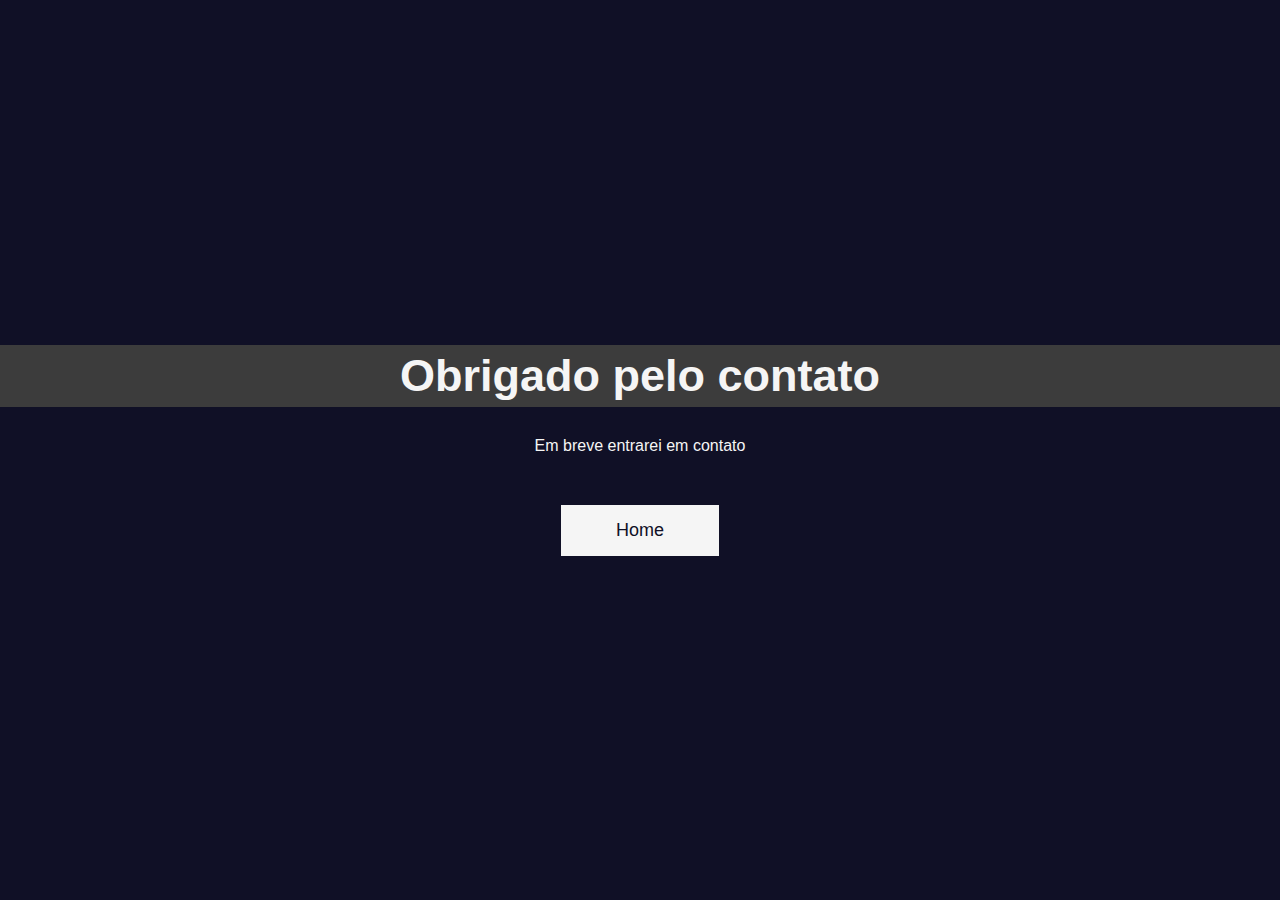
<file: agradecimento.html>
<!DOCTYPE html>
<html lang="pt-br">
<head>
    <meta charset="UTF-8">
    <meta name="viewport" content="width=device-width, initial-scale=1.0">
    <link rel="stylesheet" href="estilo.css">
    <link rel="stylesheet" href="fontawesome-free-6.5.1-web/css/all.min.css">
    <script type="module" src="index.js"></script>
    <title>tela inicial</title>
</head>
<body class="main">
    <h1 class="text">Obrigado pelo contato</h1>
    <p class="paragrafo">Em breve entrarei em contato</p>
    <a href="agradecimento.html" class="btn">Home</a>
</body>
</file>
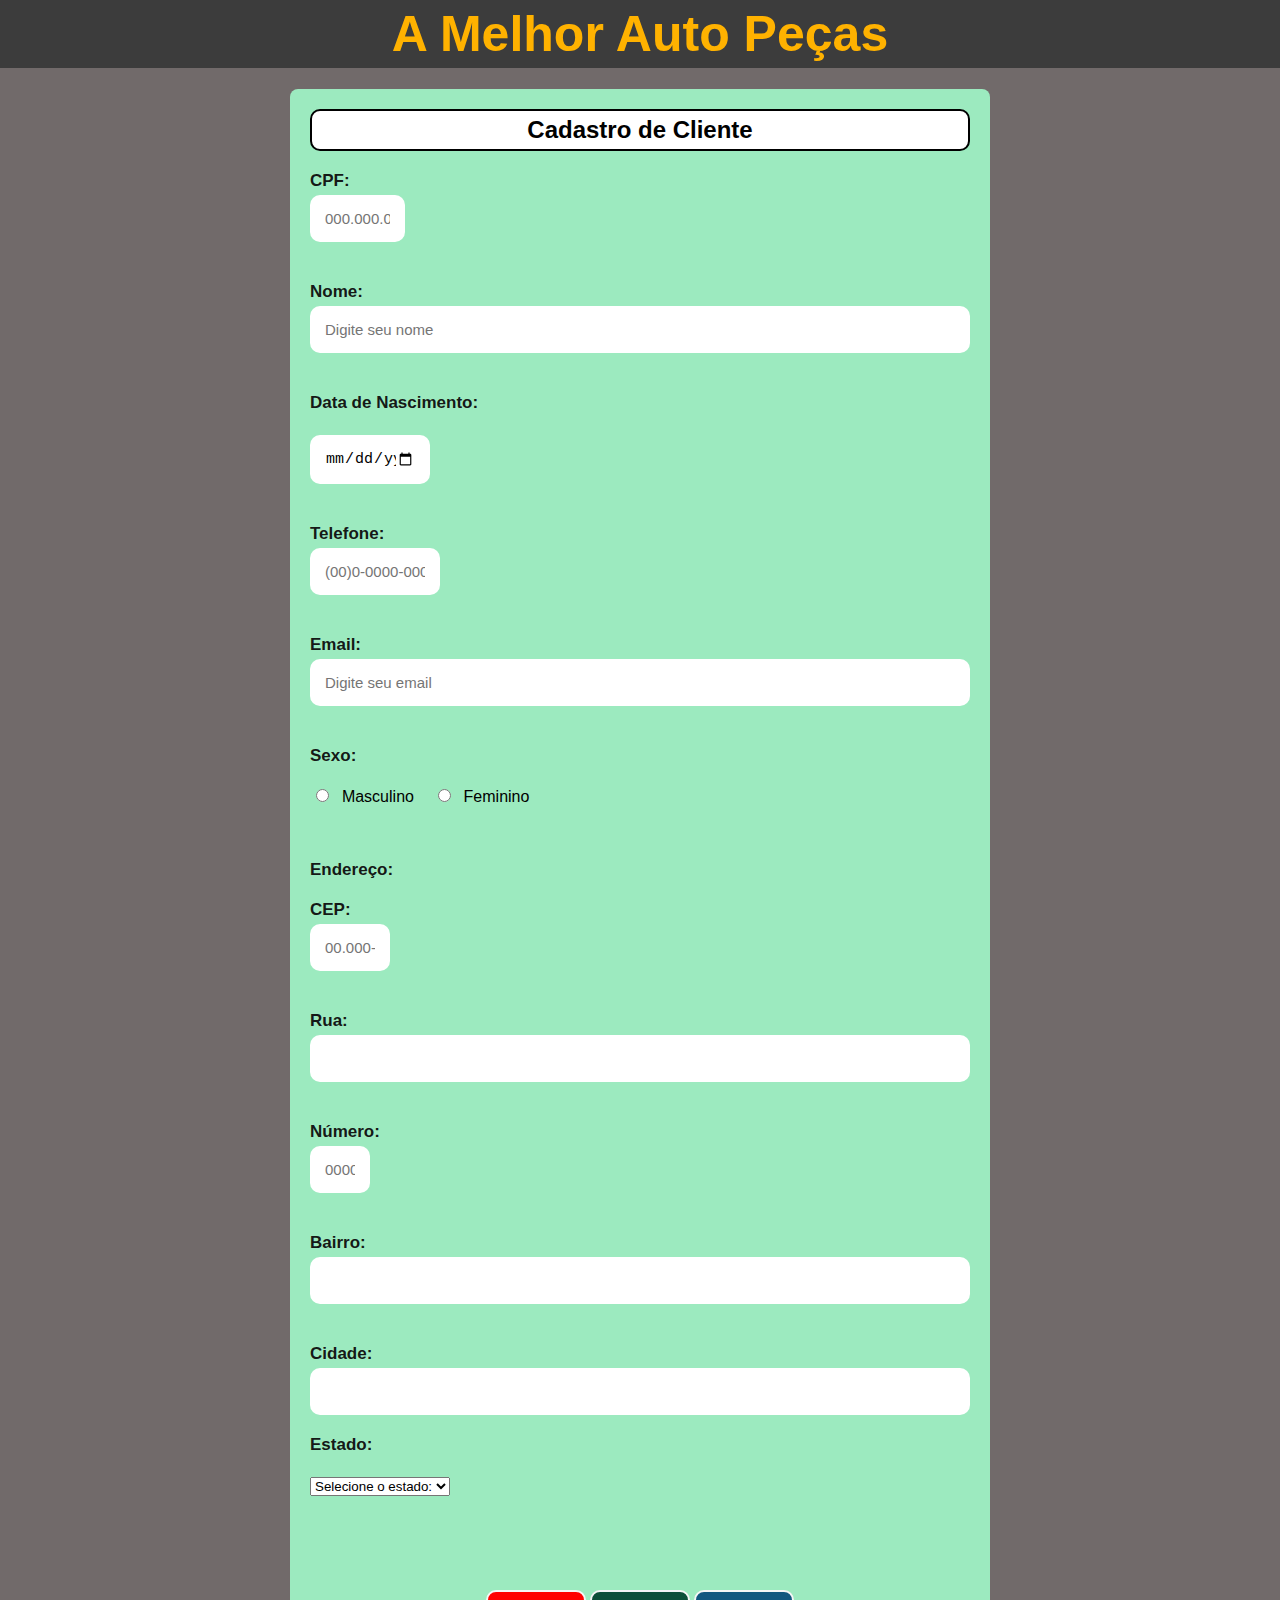
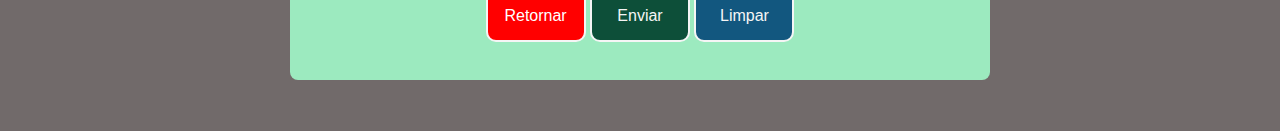
<file: cad_cliente.html>
<!DOCTYPE html>
<html lang="pt-br">
    <!DOCTYPE html>
    <html lang="pt-br">
    <head>
        <meta charset="UTF-8">
        <meta name="viewport" content="width=device-width, initial-scale=1.0">
        <link rel="stylesheet" href="estilo.css">
        <link rel="stylesheet" href="fontawesome-free-6.5.1-web/css/all.min.css">
        <script type="module" src="index.js"></script>
        <title>tela inicial</title>
    </head>
<body>
    <h1>A Melhor Auto Peças</h1>
    <div class="container">
        <h2>Cadastro de Cliente</h2>


        <form action="enviar_cliente.php" method="POST" > 
            <div class="form-group">
                <label for="cpf">CPF:</label>
                <input type="text" name="cpf" id="cpf" class="required" autocomplete="off" style= "width:95px" 
                placeholder="000.000.000-00" autocomplete="off" 
                oninput="mascara(this, 'cpf')"> <br>    
            </div>
         
            
 <div class="form-group">
                <label for="nome">Nome:</label>
                <input type="text" id="nome" name="nome"  placeholder="Digite seu nome" required>
            </div>

            <div class="form-group">
                <label for="nascimento">Data de Nascimento:</label><br>
                <input type="date" name="nascimento" id="nascimento" style= "width:120px">
            </div>
            
            

            <div class="form-group">
                <label for="telefone">Telefone:</label>
                <input type="text" name="telefone" id="telefone" class="required" autocomplete="off" placeholder="(00)0-0000-0000" oninput="mascara(this, 'telefone')" style="width:130px" >
            </div> 

            <div class="form-group">
                <label for="email">Email:</label>
                <input type="email" id="email" name="email" placeholder="Digite seu email" required>
            </div>

            <div class="form-group">
                <label for="sexo">Sexo:&nbsp;&nbsp;</label> <br>
                <input type="radio" name="sexo" value="masculino"  style="width: 15px;" >&nbsp;&nbsp;Masculino &nbsp;&nbsp;
                <input type="radio" name="sexo" value="feminino"style="width: 15px;">&nbsp;&nbsp;Feminino <br><br>
            </div>

            <div class="form-group">
                <label for="endereco">Endereço:</label>
            </div>

            <div class="form-group">
                <label for="cep">CEP:</label>
                <input type="text" name="cep" id="cep" 
                placeholder="00.000-000" autocomplete="off" 
                oninput= "mascara(this,'cep')" style="width:80px" >
            </div>

            <div class="form-group">
                <label for="rua">Rua:</label>
                <input type="text" name="rua" id="rua">
            </div>

            <div class="form-group">
                <label for="numero">Número:</label>
                <input type="text" name="numero" id="numero" maxlength="5" placeholder="00000" style="width:60px" >
            </div>

            <div class="form-group">
                <label for="bairro">Bairro:</label>
                <input type="text" name="bairro" id="bairro"> 
            </div>

            <div class="form-group">
                <label for="cidade">Cidade:</label>
                <input type="text" name="cidade" id="cidade">
                <div class="form-group">
                    <label for="estado">Estado:</label><br>
                    <select name="estado" id="select">
                        <option value="">Selecione o estado:</option>
                        <option value="mg">Minas Gerais</option>
                        <option value="rj">Rio de Janeiro</option>
                        <option value="sp">São Paulo</option>
                    </select>
                </div><br><br><br>
            </div>




            
        
        <div class="botoes">
            <button type="submit" class="btn_retornar" > <a href="index.html">Retornar</a></button>
            <button type="submit" class="btn_enviar">Enviar</button>
            <button type="reset" class="btn_limpar">Limpar</button>
        </div><br>
           
        </form>
    </div>
</body>
</html>
</file>
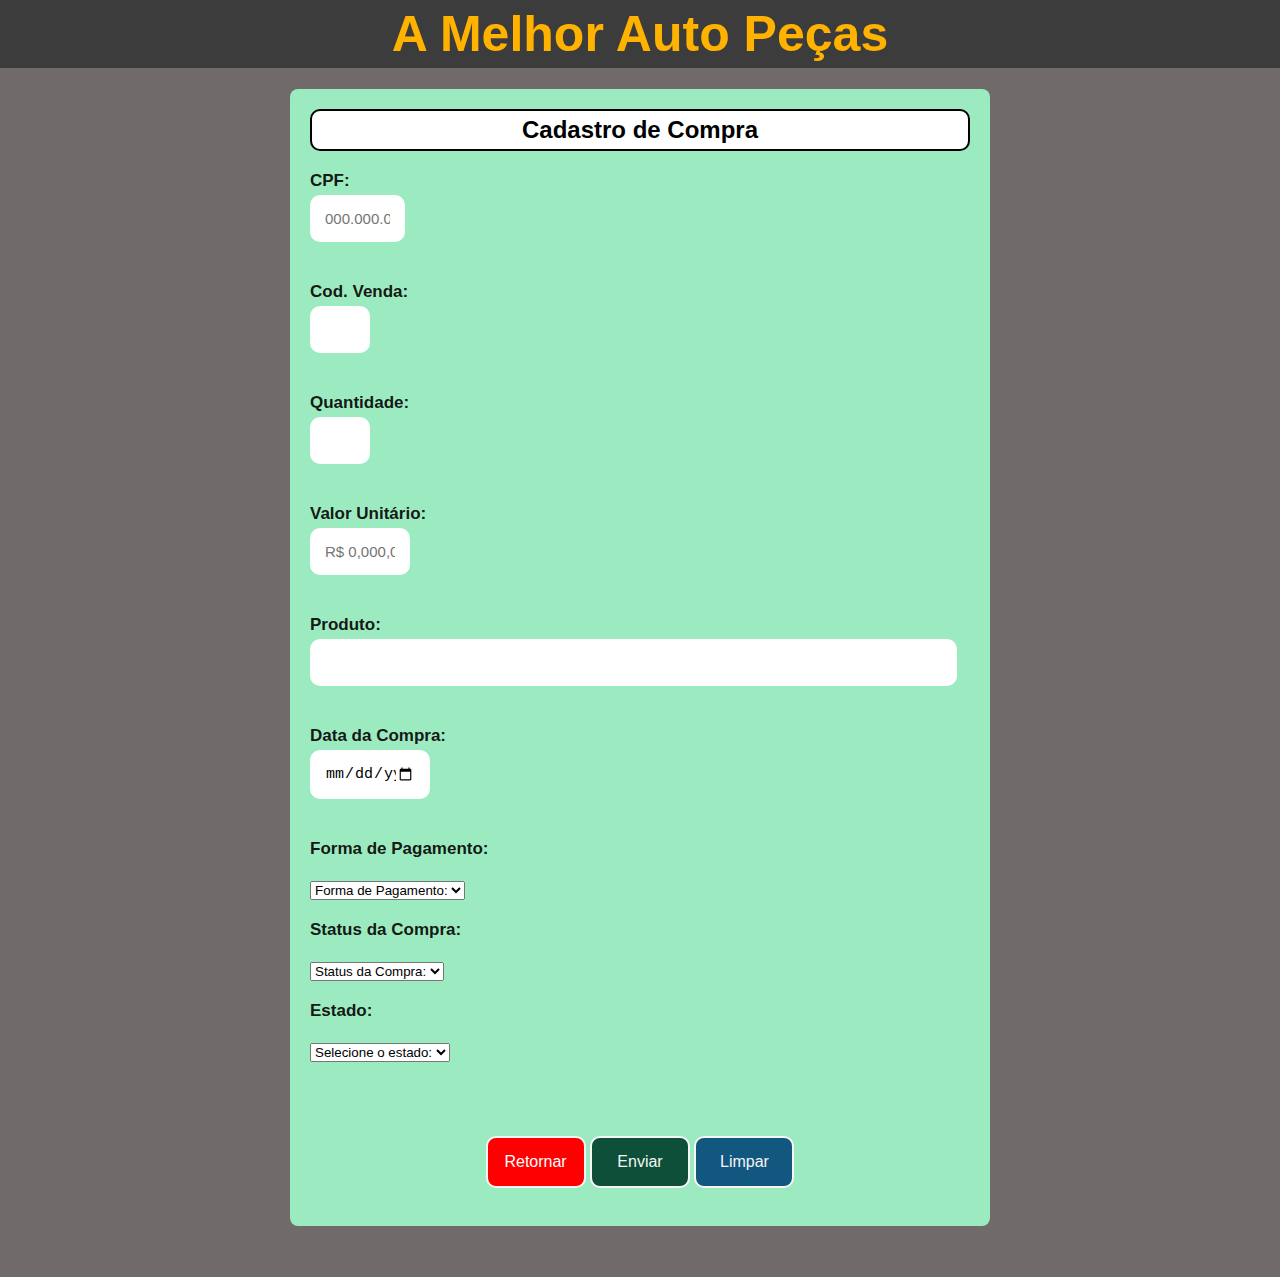
<file: cad_compra.html>
<!DOCTYPE html>
<html lang="pt-br">
<head>
    <meta charset="UTF-8">
    <meta name="viewport" content="width=device-width, initial-scale=1.0">
    <link rel="stylesheet" href="estilo.css">
    <link rel="stylesheet" href="fontawesome-free-6.5.1-web/css/all.min.css">
    <script type="module" src="index.js"></script>
    <title> Cadastro de Compra</title>
</head>
<body>
    <h1>A Melhor Auto Peças</h1>
    <div class="container">
        <h2>Cadastro de Compra </h2>
        <form action="enviar_compra.php" method="POST" > 
            <div class="form-group">
                <label for="cpf">CPF:</label>
                <input type="text" name="cpf" id="cpf" class="required" autocomplete="off" style= "width:95px" 
                placeholder="000.000.000-00" autocomplete="off" 
                oninput="mascara(this, 'cpf')"> <br>  
                  
            </div>

            

            <div class="form-group">
                <label for="codigo_venda">Cod. Venda:</label>  
                <input type="text" id="codigo_venda" name="codigo_venda"
                maxlength="6" style= "width:60px">
            </div> 

            <div class="form-group">
                 <label for="Quantidade">Quantidade:</label>  
                <input type="text" id="quantidade" name="quantidade"
                maxlength="6" style= "width:60px">
            </div>
            <div class="form-group">
                <label for="valor">Valor Unitário:</label>
                <input type="text" name="valor" id="valor" style= "width:100px" placeholder="R$ 0,000,00">
            </div>          


            <div class="form-group">
                <label for="produto">Produto:</label>
                <input type="text" name="produto" id="produto" style= "width:98%" >
            </div>  
         

            <div class="form-group">
                <label for="data_compra">Data da Compra:</label>
                <input type="date" name="data_compra" id="data_compra" style= "width:120px">
            </div> 


           

            <div class="form-group">
                <label for="forma_pagamento">Forma de Pagamento:</label><br>
                <select name="forma_pagamento" id="select">
                    <option value="forma_pagamento">Forma de Pagamento:</option>
                    <option value="dinheiro">Dinheiro</option>
                    <option value="transferencia">Tranferência</option>
                    <option value="orcamento">Cartão</option>         
                </select>
            </div>            

            <div class="form-group">
                <label for="status_compra">Status da Compra:</label><br>
                <select name="status_compra" id="select">
                    <option value="">Status da Compra:</option>
                    <option value="concluida">Concluida</option>
                    <option value="cancelada">Cancelada</option>
                    <option value="orcamento">Orçamento</option>         
                </select>
            </div>

            <div class="form-group">
                <label for="estado">Estado:</label><br>
                <select name="estado" id="select">
                    <option value="">Selecione o estado:</option>
                    <option value="mg">Minas Gerais</option>
                    <option value="rj">Rio de Janeiro</option>
                    <option value="sp">São Paulo</option>
                </select>
            </div><br><br><br>



            
            <div class="botoes">
                <button type="submit" class="btn_retornar" > <a href="index.html">Retornar</a></button>
                <button type="submit" class="btn_enviar"  a href="cad_compra.html" >Enviar</button>
                <button type="reset" class="btn_limpar">Limpar</button>
            </div><br>
        </form>
    </div>
</body>
</html>
</file>
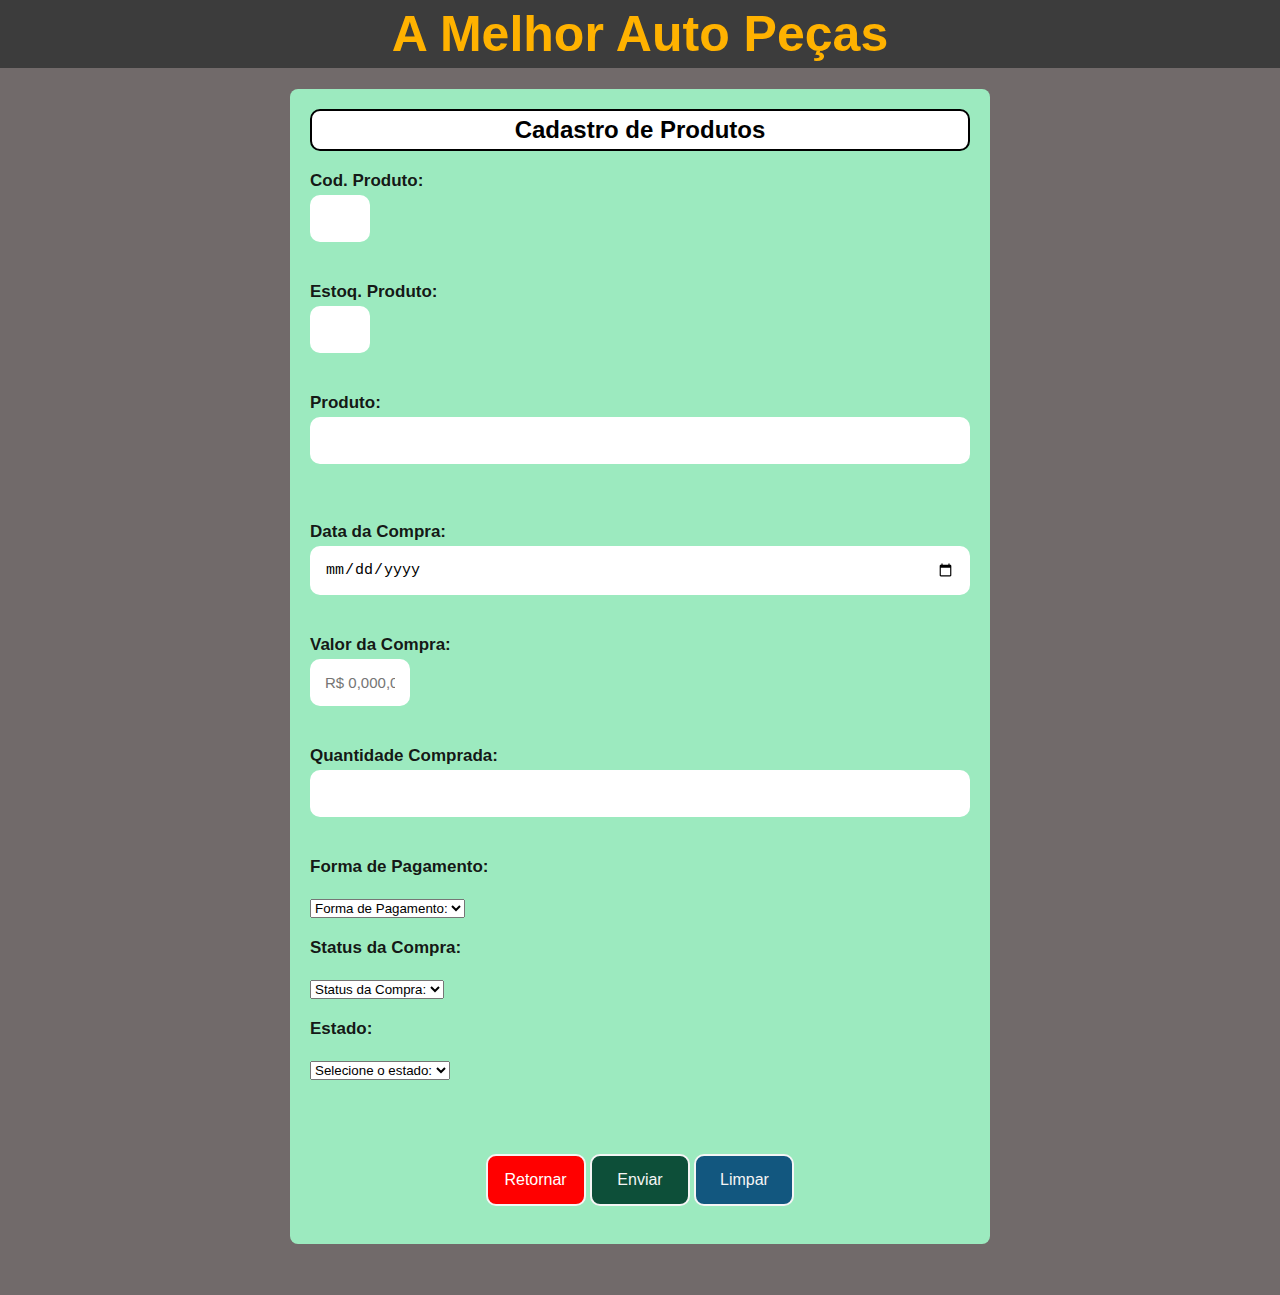
<file: cad_produto.html>
<!DOCTYPE html>
<html lang="pt-br">
<head>
    <meta charset="UTF-8">
    <meta name="viewport" content="width=device-width, initial-scale=1.0">
    <link rel="stylesheet" href="estilo.css">
    <link rel="stylesheet" href="fontawesome-free-6.5.1-web/css/all.min.css">
    <script type="module" src="index.js"></script>
    <title>tela inicial</title>
</head>
<body>
    <h1>A Melhor Auto Peças</h1>
    <div class="container">
        <h2>Cadastro de Produtos</h2>
        <form action="enviar_produto.php" method="POST" >

            <div class="form-group">
                <label for="codigo_produto">Cod. Produto:</label>  
                <input type="text" id="codigo_produto" name="codigo_produto"
                maxlength="6" style= "width:60px">
            </div> 

            <div class="form-group">
                 <label for="estoq_produto">Estoq. Produto:</label>  
                <input type="text" id="estoq_produto" name="estoq_produto"
                maxlength="6" style= "width:60px">
            </div>

            <div class="form-group">
                <label for="produto">Produto:</label>  
                <input type="text" id="produto" name="produto"><br><br>
            </div>

            <div class="form-group">
                <label for="data_compra">Data da Compra:</label>
                <input type="date" name="data_compra" id="data_compra">
            </div> 

            <div class="form-group">
                <label for="valor_compra">Valor da Compra:</label>
                <input type="text" name="valor_compra" id="valor_compra" style= "width:100px" placeholder="R$ 0,000,00">
            </div>          

            <div class="form-group">
                <label for="quantidade_comprada">Quantidade Comprada:</label>
                <input type="number" name="quantidade_comprada" id="quantidade_comprada">
            </div>

            <div class="form-group">
                <label for="forma_pagamento">Forma de Pagamento:</label><br>
                <select name="forma_pagamento" id="select">
                    <option value="forma_pagamento">Forma de Pagamento:</option>
                    <option value="dinheiro">Dinheiro</option>
                    <option value="transferencia">Tranferência</option>
                    <option value="orcamento">Cartão</option>         
                </select>
            </div>            

            <div class="form-group">
                <label for="estado">Status da Compra:</label><br>
                <select name="status_compra" id="select">
                    <option value="">Status da Compra:</option>
                    <option value="concluida">Concluida</option>
                    <option value="cancelada">Cancelada</option>
                    <option value="orcamento">Orçamento</option>         
                </select>
            </div>

            <div class="form-group">
                <label for="estado_comp">Estado:</label><br>
                <select name="estado_comp" id="select">
                    <option value="">Selecione o estado:</option>
                    <option value="mg">Minas Gerais</option>
                    <option value="rj">Rio de Janeiro</option>
                    <option value="sp">São Paulo</option>
                </select>
            </div><br><br><br>



            
            <div class="botoes">
                <button type="submit" class="btn_retornar" > <a href="index.html">Retornar</a></button>
                <button type="submit" class="btn_enviar">Enviar</button>
                <button type="reset" class="btn_limpar">Limpar</button>
            </div><br>
        </form>
    </div>
</body>
</html>
</file>
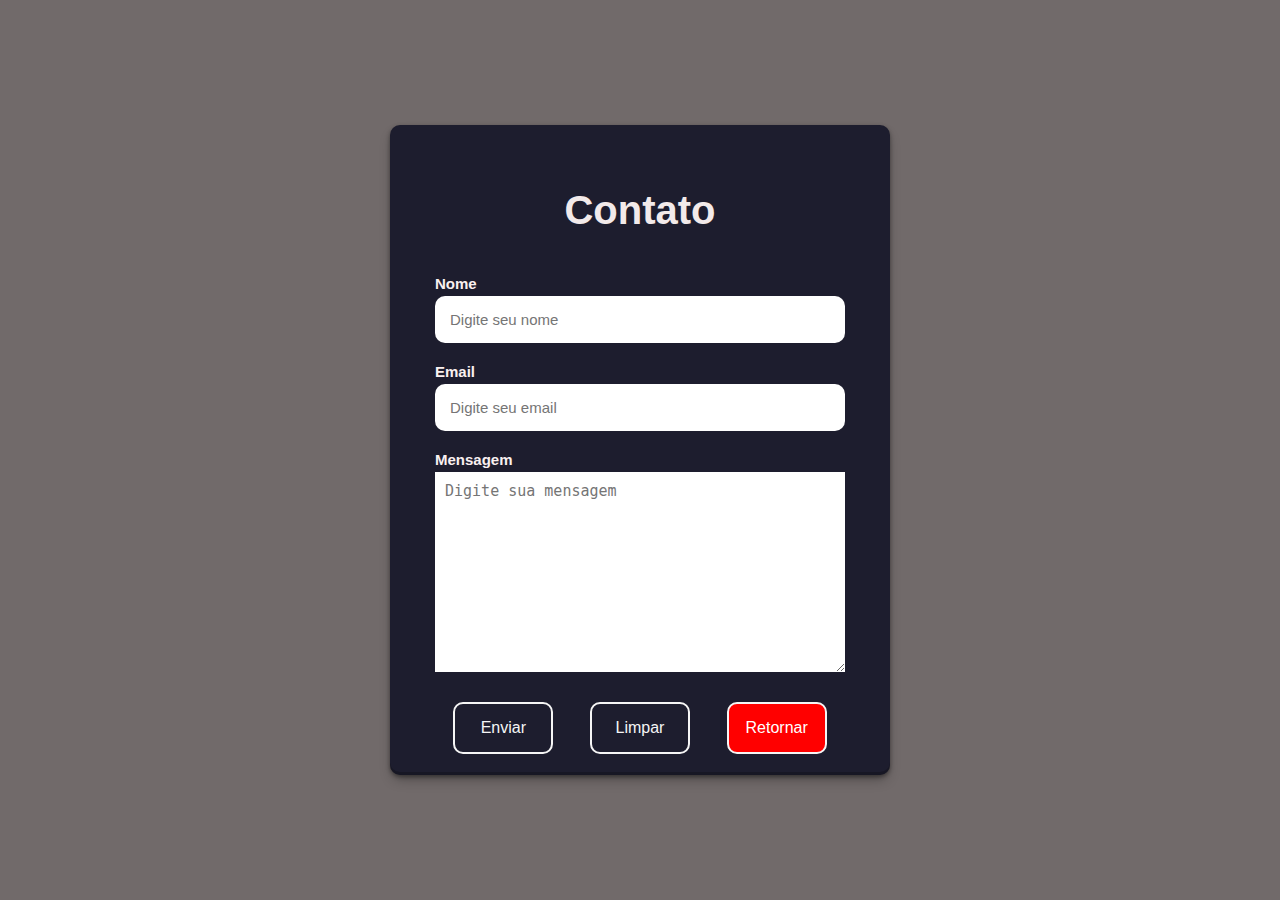
<file: contato.html>
<!DOCTYPE html>
<html lang="pt-br">
<head>
    <meta charset="UTF-8">
    <meta name="viewport" content="width=device-width, initial-scale=1.0">
    <link rel="stylesheet" href="estilo.css">
    <link rel="stylesheet" href="fontawesome-free-6.5.1-web/css/all.min.css">
    <script type="module" src="index.js"></script>
    <title>Contato</title>
</head>
<body>
    <section class="contato">
        <h4>Contato</h4>
        <form action="https://api.staticforms.xyz/submit" method="post">
            <label>Nome</label>
            <input type="text" name="name" placeholder="Digite seu nome" autocomplete="off" required>
            <label>Email</label>
            <input type="email" name="email" placeholder="Digite seu email" autocomplete="off" required>
            <label>Mensagem</label>
            <textarea name="message" cols="20" rows="10" placeholder="Digite sua mensagem" required></textarea>
            <div class="botaoContato">
                <button type="submit">Enviar</button>
                <button type="reset" >Limpar</button>
                <button type="submit" class="btn_retornar" > <a href="index.html">Retornar</a></button>   
            </div>
            
            

            <input type="hidden" name="accessKey" value="55da8b91-1c8c-40f3-a2dd-b9a7bcc73f57">
            <input type="hidden" name="redirectTo" value="http://127.0.0.1:5500/agradecimento.html">
        </form>
    </section>
</body>
            
        
     
    
    
    


<footer></footer>    
</body>
</html>
</file>
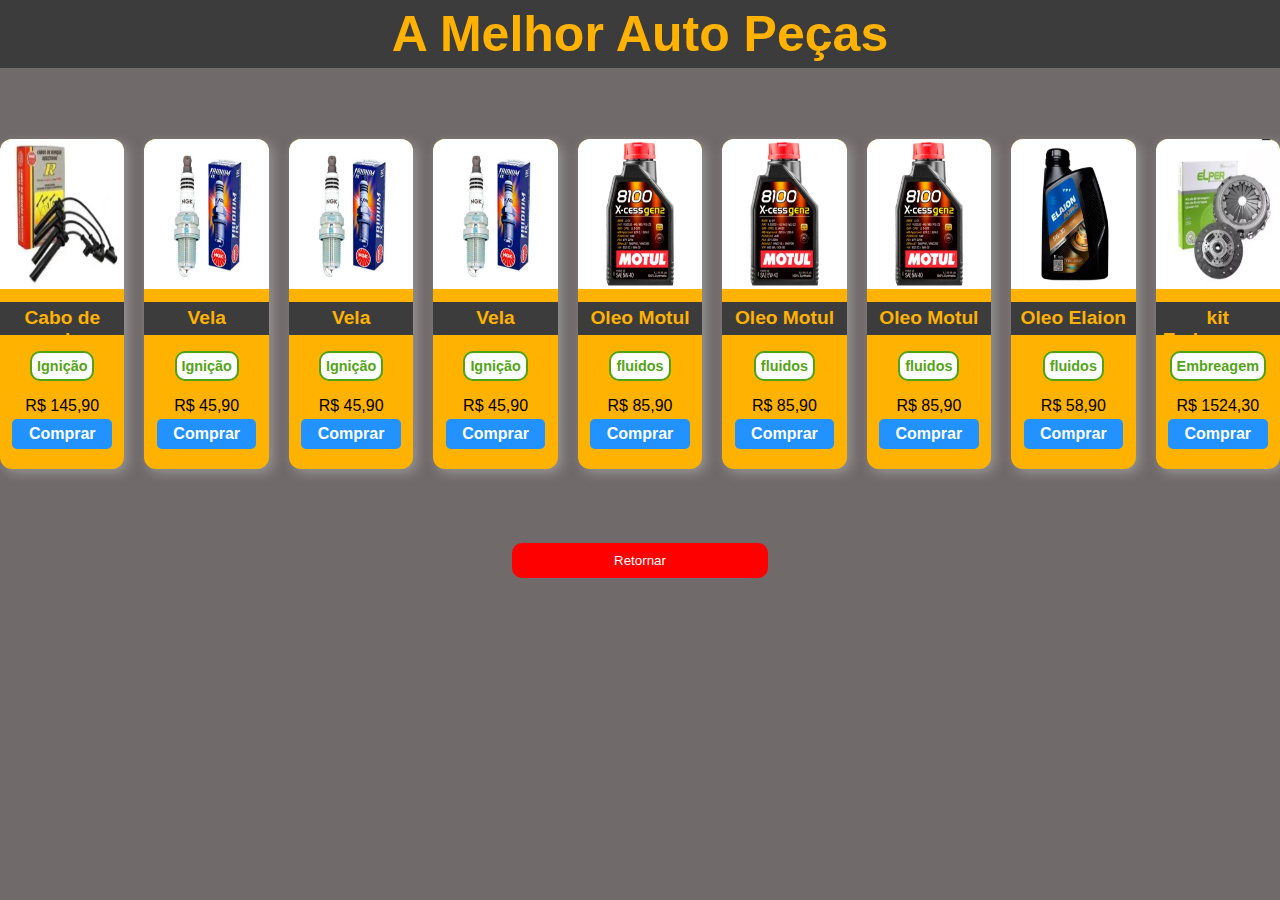
<file: fluidos.html>
<!DOCTYPE html>
<html lang="pt-br">
<head>
    <meta charset="UTF-8">
    <meta name="viewport" content="width=device-width, initial-scale=1.0">
    <link rel="stylesheet" href="estilo.css">
    <link rel="stylesheet" href="fontawesome-free-6.5.1-web/css/all.min.css">
    <script type="module" src="index.js"></script>
    <title>tela inicial</title>
</head>
<body>
    <h1>A Melhor Auto Peças</h1>
   
    <div class="container_carrocel">
      <div class="card">
      <img src="img/cabo de vela.webp">
        <div>
          <h1>Cabo de vela</h1>
          <h2>Ignição</h2>
          <span>R$ 145,90</span>
          <button>Comprar</button>
        </div>
    </div>
          
            <div class="card">
              <img src="img/velas.webp">
              <div>
                <h1>Vela</h1>
                <h2>Ignição</h2>
                <span>R$ 45,90</span>
                <button>Comprar</button>
              </div>
            </div>
          
            <div class="card">
              <img src="img/velas.webp">
              <div>
                <h1>Vela</h1>
                <h2>Ignição</h2>
                <span>R$ 45,90</span>
                <button>Comprar</button>
              </div>
            </div>

            <div class="card">
              <img src="img/velas.webp">
              <div>
                <h1>Vela</h1>
                <h2>Ignição</h2>
                <span>R$ 45,90</span>
                <button>Comprar</button>
              </div>
            </div>

          
            <div class="card">
              <img src="img/oleo1.webp">
              <div>
                <h1>Oleo Motul</h1>
                <h2>fluidos</h2>
                <span>R$ 85,90</span>
                <button>Comprar</button>
              </div>
            </div>

            <div class="card">
              <img src="img/oleo1.webp">
              <div>
                <h1>Oleo Motul</h1>
                <h2>fluidos</h2>
                <span>R$ 85,90</span>
                <button>Comprar</button>
              </div>
            </div>

            <div class="card">
              <img src="img/oleo1.webp">
              <div>
                <h1>Oleo Motul</h1>
                <h2>fluidos</h2>
                <span>R$ 85,90</span>
                <button>Comprar</button>
              </div>
            </div>
          
            <div class="card">
              <img src="img/oleo2.webp">
              <div>
                <h1>Oleo Elaion</h1>
                <h2>fluidos</h2>
                <span>R$ 58,90</span>
                <button>Comprar</button>
              </div>
            </div>
          
            <div class="card">
              <img src="img/embr1.webp">
              <div>
                <h1>kit Embreagem</h1>
                <h2>Embreagem</h2>
                <span>R$ 1524,30</span>
                <button>Comprar</button>
              </div>
            </div>
          
            
            </div><br><br>
            

            <div class="botoes">
                <button type="submit" class="btn_retornar" > <a href="index.html">Retornar</a></button>               
            </div><br>
        
    </div>
</body>
</html>
</file>
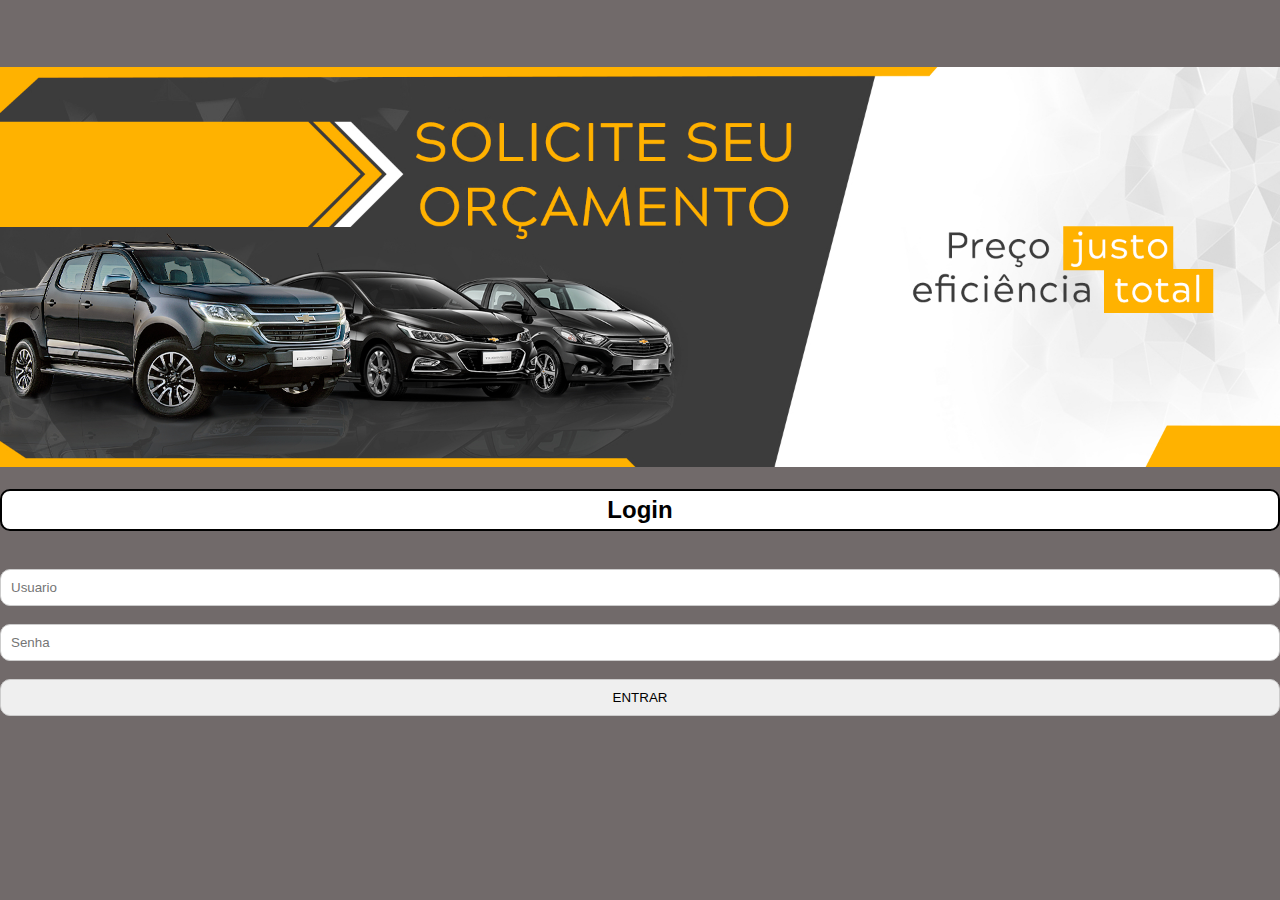
<file: login (1).html>
<!DOCTYPE html>
<html lang="en">
<head>
    <meta charset="UTF-8">
    <meta name="viewport" content="width=device-width, initial-scale=1.0">
    <link rel="stylesheet" href="estilo.css">
    <script  src="index.js"></script>
    <title>TELA DE LOGIN</title>
</head>
<body><br><br><br>

    <img id="banner" src="imagem/logo.jpg" alt="logotipo"><br><br>
    <div class="tela_login">
        <h2>Login</h2><br>
        <input class="login" type="text" name="login" id="login" placeholder="Usuario"> <br><br>
        <input class="login" type="password" name="senha" id="senha" placeholder="Senha"><br><br>
        
        <input class="entra" type="submit"   onclick= "logar()" name="entrar"  value="ENTRAR" >
       
</body>
</html>
</file>
<file: estilo.css>
/*começo pagina inicial*/
*{
    margin-top: 0;
    padding: 0;
    box-sizing: border-box; 
}
body {
    font-family: Arial, sans-serif;
    margin: 0;
    padding: 0;
    background: #716a6a;
}
#banner{
    margin-top: 1%;
    max-width: 100%;
    height: auto;
}
nav{
    background:#1b1b1b;
}
nav:after{
    content: '';
    clear: both;
    display: table;
}
nav .logo{
    float: left;
    color: rgb(218, 152, 19);
    font-size: 30px;
    font-weight: 600;
    line-height: 70px;
    padding-left: 60px;
}
nav ul{
    float: right;
    list-style: none;
    margin-right: 40px;
    position: relative;
}
nav ul li{
    display: inline-block;
    background:#1b1b1b;
    margin: 0 5px;
}
nav ul li a {
    color: white;
    text-decoration: none;
    line-height: 70px;
    font-size: 22px;
    padding: 8px 15px;
}
nav ul li a:hover{
    color: rgb(218, 152, 19);
    border-radius: 5px;
    box-shadow: 0 0 5px rgb(218, 152, 19)
                0 0 5px rgb(218, 152, 19);
}
nav ul ul li a:hover{
    color: rgb(218, 152, 19);
    box-shadow: none;
}
nav ul ul{
    position: absolute;
    top: 90px;
    border-top: 3px solid rgb(218, 152, 19);
    opacity: 0;
    visibility: hidden;  
    transition: .3s;  
}
nav ul ul ul{
    border-top: none;
}
nav ul li:hover > ul{
    top: 70px;
    opacity: 1;
    visibility: visible;
}
nav ul ul li{
    position: relative;
    margin: 0px;
    width: 150px;
    float: none;
    display: list-item;
    border-bottom: 1px solod rgba(0, 0, 0, 0.3);
}
nav ul  ul li a{
    line-height: 50px;
}
nav ul ul ul li{
    position: relative;
    top: -70px;
    left: 150px;
}
span .fa-plus{
    margin-left: 40px;
    font-size: 15px;
    color: rgb(218, 152, 19);
}
.show, .icon {
    display: none;
    color: rgb(218, 152, 19);
}
.menu_check{
    display: none;
    color: rgb(218, 152, 19);
}
@media all and (max-width:968px){
    nav ul{
        margin-right: 0px;
        float: left;
    }
    nav .logo{
        padding-left: 30px;
        width: 100%;
    }
    nav ul li, nav ul ul li{
        display: block;
        width: 100%;
    }
    nav ul ul{
        top: 70px;
        position: static;
        border-top: none;
        float: none;
        display: none;
        opacity: 1;
        visibility: visible;
    }
    nav ul ul ul li{      
        position: static;
    }
    nav ul ul li{
        border-bottom: opx;
    }
    nav ul ul a{
        padding-left: 40px;
    }
    nav ul ul ul a{
        padding-left: 80px;
    }
    .show{
        display: block;
        color: white;
        font-size: 18px;
        padding: 0 20px;
        line-height: 70px;
        cursor: pointer;
    }
    .show:hover{
        color:rgb(218, 152, 19);
    }
    .icon{
        display: block;
        color:  rgb(218, 152, 19);
        position: absolute;
        right: 40px;
        line-height: 70px;
        font-size: 25px;
        cursor: pointer;
    }
    nav ul li a:hover{
        box-shadow: none;
    }
    .show + a, ul{
        display: none;
    }
    [id^=btn]:checked + ul{
        display: block;
    }
}
/*fim pagina inicial*/

/*começo pagina cad_cliente*/


h1{ /*barra com o nome da empresa*/
    background: #3c3c3c;
    text-align: center;
    color:#ffb200;
    font-size: 50px;
    width: 100%;
    height: 20%;
    padding: 5px;
    margin-top: 0%;
}
.container {
    max-width: 700px;
    margin: 50px auto;
    margin-top: -1%;
    padding: 20px;
    background-color: #9ceabf;
    border-radius: 8px;
}
h2 {
    text-align: center;
    border: 2px solid;
    padding: 5px;
    border-radius: 10px;
    background-color: #fff;
}
.form-group {
    margin-bottom: 20px;    
}
.form-group input {
    margin-bottom: 20px;
}
.botoes{
    text-align: center;
}
label {
    display: block;
    font-weight: bold;
}
 input{
    width: 100%;
    padding: 10px;
    border: 1px solid #ccc;
    border-radius: 10px;
}
button {
    padding: 10px 20px;
    background-color: #007bff;
    color: #fff;
    border: none;
    border-radius: 10px;
    cursor: pointer;
    width: 20%;
    display: inline;
    text-align: center;
}
.btn_retornar{
    background-color: red;
}
.btn_retornar a{
    color:#fff; ;
    text-decoration: none;
}
.btn_retornar:hover{
    background-color: rgb(203, 103, 98);
    transition: 0.9s;
}
.btn_enviar{
    background-color: rgb(13, 79, 57);
}
.btn_enviar:hover{
    background-color: rgb(18, 214, 122);
    transition: 0.9s;
}
.btn_limpar{
    background-color: rgb(18, 87, 127);
}
.btn_limpar:hover{
    background-color: rgb(18, 194, 214);
    transition: 0.9s;
}


/*inicio carrocel de iamgen*/
.slider{
    margin: 0 auto;
    width: 800px;
    height: 400px;
    overflow: hidden;
}
.slides{
    width: 400px;
    height: 400px;
    display: flex;
    
}
/*fim carrocel de iamgen*/




.container_carrocel{
    display: flex;
    justify-content: center;
    align-items: center;
    height: 45vh;
    font-family: Arial, Helvetica, sans-serif;
    gap: 20px;
}

.card{
    background-color: #ffb200;
    width: 150px;
    height: 330px;
    border-radius: 12px;
    box-shadow: 4px 4px 12px #aaaa;
   
}
.card img{
    width: 100%;
    height: 150px;
    border-top-left-radius: 12px;
    border-top-right-radius: 12px;
}
.card div{
    display: flex;
    flex-direction: column;
    justify-content: center;
    align-items: center;
    gap: 4px;
    height: 50%;
}
.card h1{
    font-size: 1.2rem;
}
.card h2{
    font-size: .9rem;
    color: #479e05f3;
}

.card button{
    background-color: #2192ff;
    height: 30px;
    border: none;
    padding: 4px;
    width: 80%;
    color: #fff;
    font-size: 1rem;
    font-weight: bold;
    border-radius: 5px;
}
.card button:hover{
    background-color: #137de8;
    cursor: pointer;
}















.contato{
  
    display: flex;
    align-items: center;
    justify-content: center;
    flex-direction: column;
    padding: 10px 45px;
    background: #1d1d2e;
    width: 500px;
    height: 650px;
    position: absolute; top: 50%; left: 50%; transform: translate(-50%, -50%);
    border-radius: 10px;
   
    box-shadow: rgba(0, 0, 0, 0.4) 0px 2px 4px, rgba(0, 0, 0, 0.3) 0px 7px 13px -3px, rgba(0, 0, 0, 0.2) 0px -3px 0px inset;
}
section h4{
    color: #f2eaea;
    font-size: 2.5rem;
    margin: 2rem;
    padding: 10px;
}
section form{
    display: flex;
    flex-direction: column;
    width: 100%;
}
label{
    color: rgba(13, 12, 12, 0.96);
    font-size: 17px;
    margin-bottom: 4px;
}
form input{
    padding: 15px;
    outline: none;
    border: 0;
    margin-bottom: 20px;
    font-size: 15px;
    transition: all 0.5s;
}
form input:focus{
    border-radius: 16px;
}
form textarea{
    padding: 10px;
    outline: none;
    border: 0;
    font-size: 15px;
    margin-bottom: 30px;
    transition: all 0.5s;
}
form textarea:focus{
    border-radius: 16px;
}
form button{
    padding: 15px;
    cursor: pointer;
    font-size: 16px;
    background: transparent;
    border: 2px solid #f5f5f5;
    color: #f5f5f5;
    transition: all 1s;
    margin-bottom: 20px;
    margin: 0 auto;
    width: 100px;
    
    
}
form button:hover{
    background: #f5f5f5;
    color: #101026;
    border-radius: 16px;
}

.botaoContato{
    display: flex;
    flex-direction: row;
    align-items: center;
}
.contato label{
    color: rgb(249, 240, 240);
    font-size: 15px;
}


/*Página do Obrigado*/

.main{
   display: flex;
   align-items: center;
   justify-content: center;
   min-height: 100vh;
   background: #101026;
   flex-direction: column;
}
.text{
    font-size: 45px;
    color: #f5f5f5;
    margin-bottom: 30px;
}
.paragrafo{
    color: #f5f5f5;
    margin-bottom: 50px;
}
.btn{
    padding: 15px 55px;
    background: #f5f5f5;
    text-decoration: none;
    color: #101026;
    font-size: 18px;
    transition: all 0.5s;
}
.btn:hover{
    border-radius: 16px;
}
</file>
